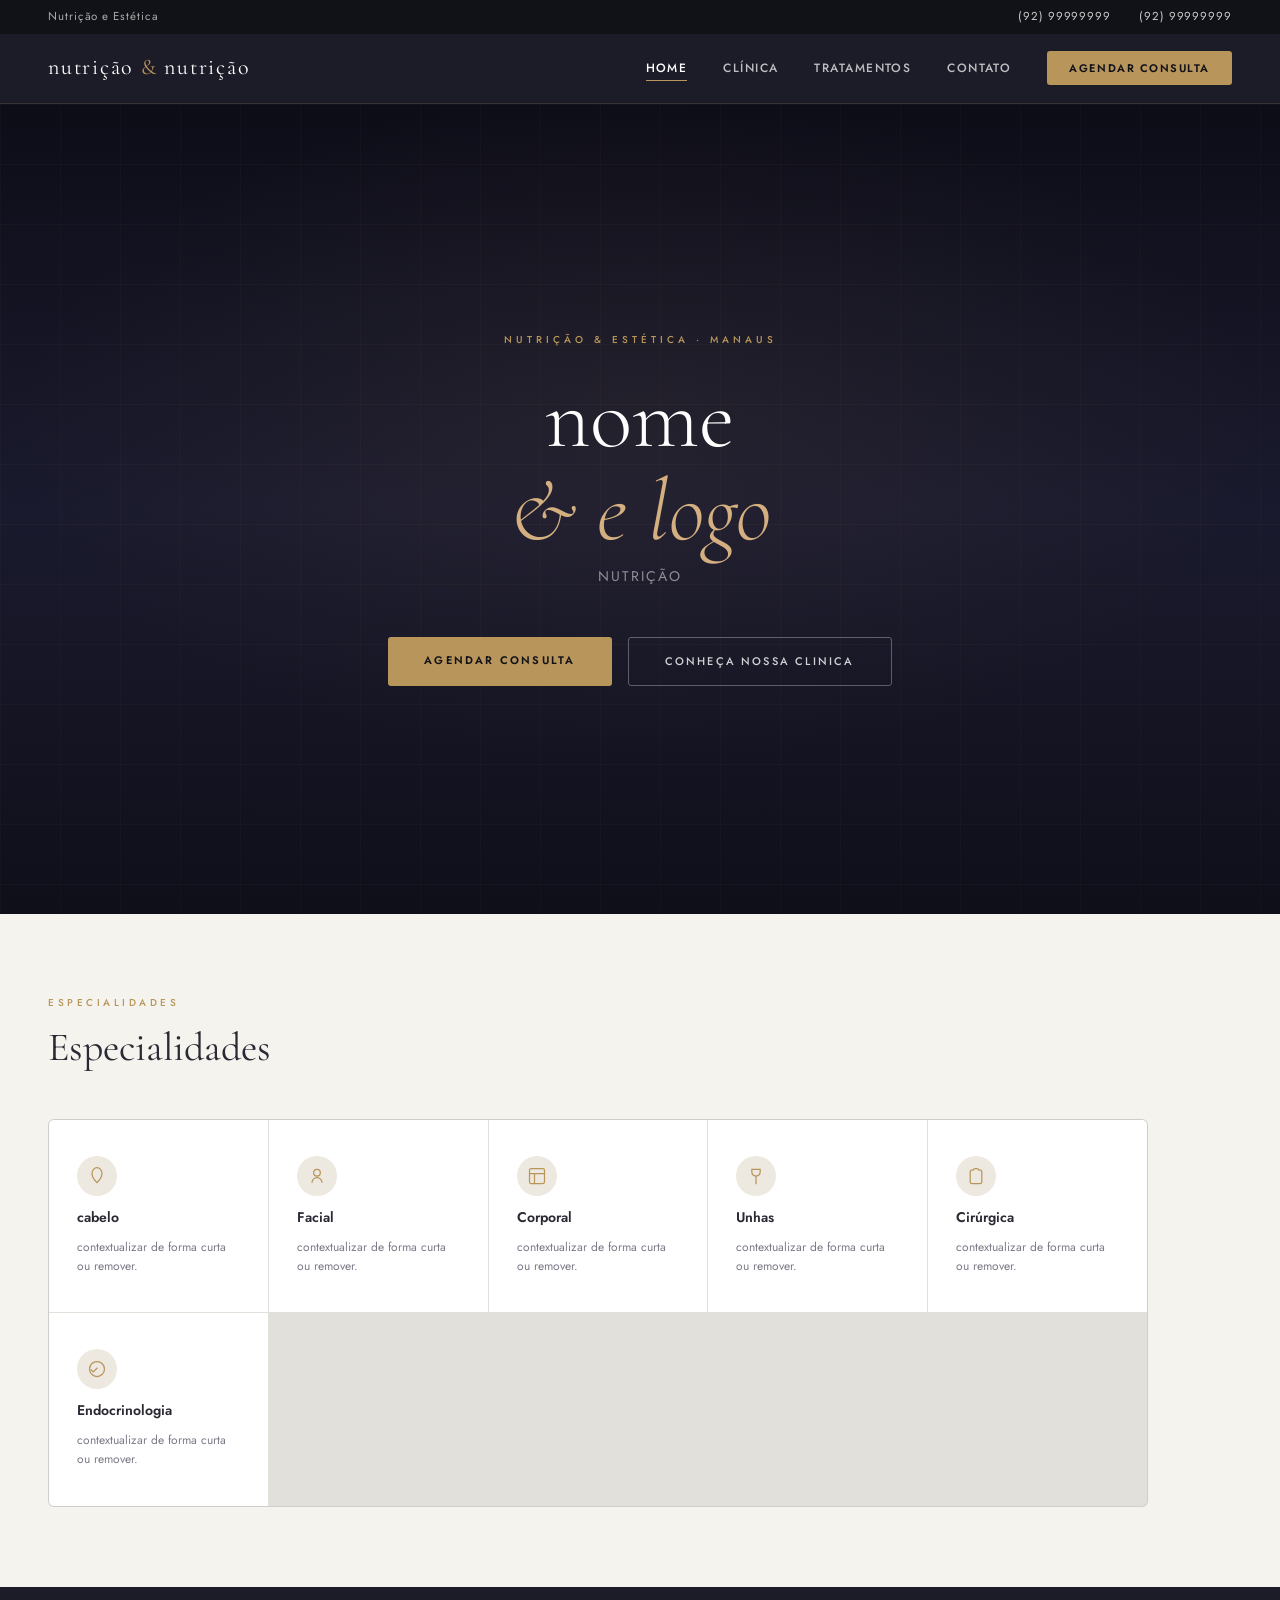
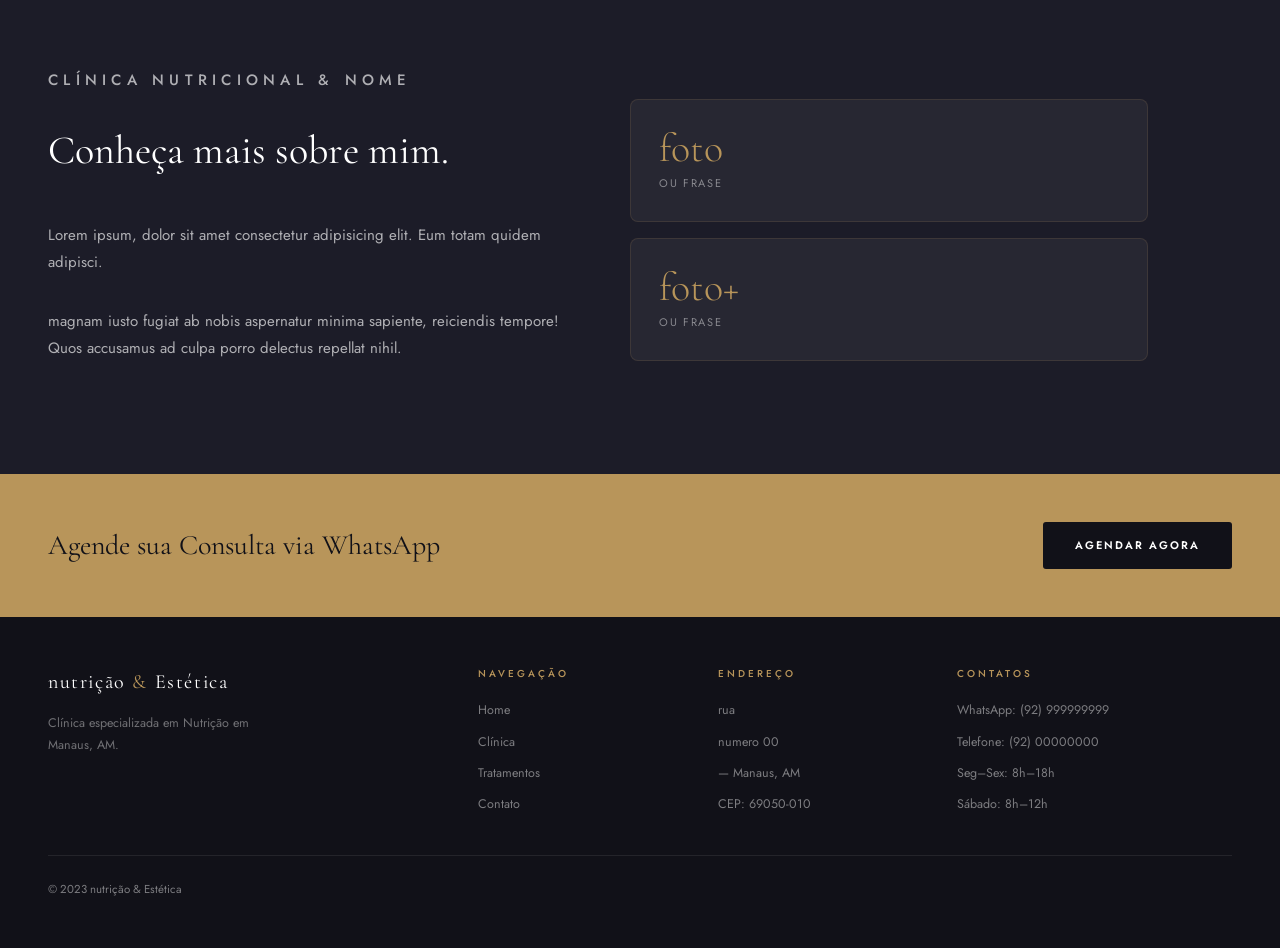
<file: index.html>
<!DOCTYPE html>
<html lang="pt-BR">
<head>
<meta charset="UTF-8">
<meta name="viewport" content="width=device-width, initial-scale=1.0">
<title>Clínica nutrição em Manaus </title>
<link href="https://fonts.googleapis.com/css2?family=Cormorant+Garamond:ital,wght@0,300;0,400;0,500;1,300;1,400&family=Jost:wght@300;400;500;600&display=swap" rel="stylesheet">
<link rel="stylesheet" href="style.css">
<link rel="stylesheet" href="">
</head>
<body>
<!-- TOPBAR -->
<div class="topbar">
  <span>Nutrição e Estética</span>
  <div class="topbar-phones">
    <a href="tel:+559200000000">(92) 99999999</a>
    <a href="tel:+559200000000">(92) 99999999</a>
  </div>
</div>

<!-- NAV -->
<nav id="main-nav">
  <a class="logo" href="#" onclick="showPage('home')">nutrição <span>&amp;</span> nutrição</a>
  <ul class="nav-links" id="nav-links">
    <li><a href="#" class="active" onclick="showPage('home')" data-page="home">Home</a></li>
    <li><a href="#" onclick="showPage('clinica')" data-page="clinica">Clínica</a></li>
    <li class="has-dropdown">
      <a href="#" onclick="showPage('tratamentos')" data-page="tratamentos">Tratamentos</a>
      <div class="dropdown">
        <a href="#" onclick="showPage('tratamentos')">nutrição p/ Cabelos</a>
        <a href="#" onclick="showPage('tratamentos')">nutrição corporal</a>
        <a href="#" onclick="showPage('tratamentos')">nutricao p/ Unhas</a>
        <a href="#" onclick="showPage('tratamentos')">nutricao Cirúrgica</a>
        <a href="#" onclick="showPage('tratamentos')">nutricao infantil</a>
        <a href="#" onclick="showPage('tratamentos')">Nutrição esportiva</a>
      </div>
    </li>
    <li><a href="#" onclick="showPage('contato')" data-page="contato">Contato</a></li>
    <li><a href="linkdowhats" target="_blank" class="btn-agenda">Agendar Consulta</a></li>
  </ul>
</nav>
<!-- ══════════════ HOME ══════════════ -->
<div class="page active" id="page-home">
  <div class="hero">
    <div class="hero-bg"></div>
    <div class="hero-lines"></div>
    <div class="hero-content">
      <p class="hero-eyebrow">Nutrição &amp; Estética · Manaus</p>
      <h1>nome  <br><em>&amp; e logo</em></h1>
      <p class="hero-sub"> Nutrição</p>
      <div class="hero-btns">
        <a href="linkdowhatsapp" target="_blank" class="btn-primary">Agendar Consulta</a>
        <a href="#" class="btn-outline" onclick="showPage('clinica')">Conheça nossa clinica</a>
      </div>
    </div>
  </div>
  <section class="section" style="background:var(--light);">
    <p class="section-tag">Especialidades</p>
    <h2 class="section-title">Especialidades </h2>
    <div class="specialties-grid">
      <a href="#" class="specialty-card" onclick="showPage('tratamentos')">
        <div class="specialty-icon">
          <svg viewBox="0 0 24 24" fill="none" stroke="var(--gold)" stroke-width="1.5"><path d="M12 2C9 2 6 5 6 9c0 4 3 8 6 11 3-3 6-7 6-11 0-4-3-7-6-7z"/></svg>
        </div>
        <h3>cabelo</h3>
        <p>contextualizar de forma curta ou remover.</p>
      </a>
      <a href="#" class="specialty-card" onclick="showPage('tratamentos')">
        <div class="specialty-icon">
          <svg viewBox="0 0 24 24" fill="none" stroke="var(--gold)" stroke-width="1.5"><circle cx="12" cy="8" r="4"/><path d="M6 20c0-3.3 2.7-6 6-6s6 2.7 6 6"/></svg>
        </div>
        <h3> Facial</h3>
        <p>contextualizar de forma curta ou remover.</p>
      </a>
      <a href="#" class="specialty-card" onclick="showPage('tratamentos')">
        <div class="specialty-icon">
          <svg viewBox="0 0 24 24" fill="none" stroke="var(--gold)" stroke-width="1.5"><rect x="3" y="3" width="18" height="18" rx="2"/><path d="M3 9h18M9 21V9"/></svg>
        </div>
        <h3> Corporal</h3>
        <p>contextualizar de forma curta ou remover.</p>
      </a>
      <a href="#" class="specialty-card" onclick="showPage('tratamentos')">
        <div class="specialty-icon">
          <svg viewBox="0 0 24 24" fill="none" stroke="var(--gold)" stroke-width="1.5"><path d="M12 22V12m0 0c-3 0-5-2-5-5V4h10v3c0 3-2 5-5 5z"/></svg>
        </div>
        <h3> Unhas</h3>
        <p>contextualizar de forma curta ou remover.</p>
      </a>
      <a href="#" class="specialty-card" onclick="showPage('tratamentos')">
        <div class="specialty-icon">
          <svg viewBox="0 0 24 24" fill="none" stroke="var(--gold)" stroke-width="1.5"><path d="M9 5H7a2 2 0 00-2 2v12a2 2 0 002 2h10a2 2 0 002-2V7a2 2 0 00-2-2h-2M9 5a2 2 0 012-2h2a2 2 0 012 2"/></svg>
        </div>
        <h3> Cirúrgica</h3>
        <p>contextualizar de forma curta ou remover.</p>
      </a>
      <a href="#" class="specialty-card" onclick="showPage('tratamentos')">
        <div class="specialty-icon">
          <svg viewBox="0 0 24 24" fill="none" stroke="var(--gold)" stroke-width="1.5"><path d="M4.5 12.5l3 3 5-5M12 3c5 0 9 4 9 9s-4 9-9 9-9-4-9-9 4-9 9-9z"/></svg>
        </div>
        <h3>Endocrinologia</h3>
        <p>contextualizar de forma curta ou remover.</p>
      </a>
    </div>
  </section>
  <section class="section-dark">
    <div class="team-intro">
      <div class="team-intro-text">
        <p class="section-tag">Clínica nutricional &amp; nome</p>
        <h2 class="section-title light">Conheça mais sobre mim.</h2>
        <p>Lorem ipsum, dolor sit amet consectetur adipisicing elit. Eum totam quidem adipisci.</p>
        <p>magnam iusto fugiat ab nobis aspernatur minima sapiente, reiciendis tempore! Quos accusamus ad culpa porro delectus repellat nihil.</p>
      </div>
      <div style="display:flex;flex-direction:column;gap:16px;">
        <div style="background:rgba(255,255,255,.05);border:1px solid rgba(184,149,90,.15);border-radius:8px;padding:28px;">
          <div style="font-family:'Cormorant Garamond',serif;font-size:40px;color:var(--gold);font-weight:300;line-height:1;">foto</div>
          <div style="font-size:11px;letter-spacing:.15em;text-transform:uppercase;color:rgba(255,255,255,.45);margin-top:6px;">ou frase</div>
        </div>
        <div style="background:rgba(255,255,255,.05);border:1px solid rgba(184,149,90,.15);border-radius:8px;padding:28px;">
          <div style="font-family:'Cormorant Garamond',serif;font-size:40px;color:var(--gold);font-weight:300;line-height:1;">foto+</div>
          <div style="font-size:11px;letter-spacing:.15em;text-transform:uppercase;color:rgba(255,255,255,.45);margin-top:6px;">ou frase</div>
        </div>
      </div>
    </div>
  </section>
  <div class="cta-strip">
    <h2>Agende sua Consulta via WhatsApp</h2>
    <a href="linkdowhatsapp" target="_blank" class="btn-dark">Agendar Agora</a>
  </div>
</div>
<!-- ══════════════ CLÍNICA ══════════════ -->
<div class="page" id="page-clinica">
  <div class="page-hero">
    <div class="page-hero-content">
      <p class="section-tag">nome &amp; logo</p>
      <h1>Nossa Clínica</h1>
      <p>Conheça mais sobre nosso espaço.</p>
    </div>
  </div>
  <section class="section" style="background:var(--light);">
    <div class="clinica-about">
      <div>
        <p class="section-tag">Sobre Nós</p>
        <h2 class="section-title">Uma equipe apaixonada pela Saúde e Bem-estar.</h2>
      </div>
      <div>
        <p>Lorem ipsum dolor sit amet consectetur adipisicing elit. Dignissimos, voluptatem? Dolor sunt soluta tenetur autem quo ipsa ducimus cum recusandae inventore! Eligendi ea, assumenda consequuntur voluptatum atque fugit harum odit.</p>
        <p>Lorem ipsum dolor sit amet consectetur, adipisicing elit. Delectus esse consequuntur expedita sed, praesentium alias sint perspiciatis earum nesciunt.</p>
        <p>Lorem ipsum dolor sit amet consectetur adipisicing elit. Necessitatibus modi blanditiis aliquam ad omnis? Doloremque et odit reiciendis architecto.</p>
        <div class="stat-row">
          <div class="stat">
            <div class="stat-num">10</div>
            <div class="stat-label">atendimentos diarios</div>
          </div>
          <div class="stat">
            <div class="stat-num">horarios</div>
            <div class="stat-label">exclusivos</div>
          </div>
          <div class="stat">
            <div class="stat-num">8h</div>
            <div class="stat-label">Seg–Sex</div>
          </div>
        </div>
      </div>
    </div>
    <p class="section-tag">espaço</p>
    <h2 class="section-title">Fotos internas do local. passando em carrossel. </h2>
  </section>
</div>
<!-- ══════════════ TRATAMENTOS ══════════════ -->
<div class="page" id="page-tratamentos">

  <div class="page-hero">
    <div class="page-hero-content">
      <p class="section-tag">nome &amp; logo</p>
      <h1>Tratamentos</h1>
      <p>nutrição para pele, cabelos, unhas e bem-estar geral.</p>
    </div>
  </div>
  <section class="section" style="background:var(--light);">   
    <div class="treatments-list">
      <div class="treatment-card">
        <div class="treatment-num">01</div>
        <div class="treatment-body">
          <h3>nutrição Capilar</h3>
          <p>texto explicativo curto.</p>
        </div>
      </div>
      <div class="treatment-card">
        <div class="treatment-num">02</div>
        <div class="treatment-body">
          <h3>nutrição corporal</h3>
          <p> Lorem ipsum dolor sit amet consectetur adipisicing elit. </p>
        </div>
      </div>
      <div class="treatment-card">
        <div class="treatment-num">03</div>
        <div class="treatment-body">
          <h3>emagrecimento</h3>
          <p>Lorem ipsum dolor sit amet consectetur adipisicing elit. Veniam id lum exercitationem eaque hic!</p>
        </div>
      </div>
      <div class="treatment-card">
        <div class="treatment-num">04</div>
        <div class="treatment-body">
          <h3>ganho de massa</h3>
          <p>Lorem, ipsum dolor sit amet consectetur adipisicing elit. Repudiandae, quas? </p>
        </div>
      </div>
      <div class="treatment-card">
        <div class="treatment-num">05</div>
        <div class="treatment-body">
          <h3>Nutrição Cirúrgica</h3>
          <p>Lorem ipsum dolor sit amet consectetur adipisicing elit. Veniam id lum exercitationem eaque hic!</p>
          <div class="treatment-tags">
            <span class="tag">Câncer de Pele</span>
            <span class="tag">Lesões</span>
          </div>
        </div>
      </div>
      <div class="treatment-card">
        <div class="treatment-num">06</div>
        <div class="treatment-body">
          <h3>Nutrição INFANTIL</h3>
          <p>Lorem ipsum dolor sit amet consectetur adipisicing elit. Veniam id lum exercitationem eaque hic!</p>
          <div class="treatment-tags">
          </div>
        </div>
      </div>
    </div>
  </section>

  <div class="cta-strip">
    <h2>Tem dúvidas sobre qual tratamento é ideal?</h2>
    <a href="https://api.whatsapp.com/send" target="_blank" class="btn-dark">Fale Conosco</a>
  </div>
</div>
<!-- ══════════════ CONTATO ══════════════ -->
<div class="page" id="page-contato">

  <div class="page-hero">
    <div class="page-hero-content">
      <p class="section-tag">Contato</p>
      <h1>Agende sua Consulta</h1>
    </div>
  </div>
  <section class="section" style="background:var(--light);">
    <div class="contact-layout">

      <div class="contact-card">
        <h2>Horários de Funcionamento</h2>
        <ul class="hours-list">
          <li>
            <span class="hours-day">Segunda - Sexta</span>
            <span class="hours-time">8h - 18h</span>
          </li>
          <li>
            <span class="hours-day">Sábado</span>
            <span class="hours-time">8h - 12h</span>
          </li>
          <li>
            <span class="hours-day">Domingo</span>
            <span class="hours-closed">Fechado</span>
          </li>
        </ul>

        <div class="address-section">
          <h3>nutrição &amp; Estética</h3>
          <br>
          <p><strong>Ed. </strong> — Sala 000</p>
          <br>
          <p>Av. , 000, Adrianópolis.</p>
          <p>CEP: 69050-010 — Manaus, AM.</p>
        </div>
      </div>
      <div class="contact-card">
        <div class="map-box">
          <svg width="100" height="100" viewBox="0 0 100 100" fill="none" opacity=".2">
            <circle cx="50" cy="38" r="16" stroke="#b8955a" stroke-width="2.5"/>
            <circle cx="50" cy="38" r="5" fill="#b8955a"/>
            <path d="M50 54 C50 54 28 76 28 86" stroke="#b8955a" stroke-width="2" stroke-linecap="round"/>
            <path d="M50 54 C50 54 72 76 72 86" stroke="#b8955a" stroke-width="2" stroke-linecap="round"/>
            <line x1="16" y1="86" x2="84" y2="86" stroke="#b8955a" stroke-width="2"/>
          </svg>
          <div class="map-pin">
            <svg width="13" height="13" viewBox="0 0 24 24" fill="none" stroke="var(--gold)" stroke-width="2.5"><path d="M12 2C8.13 2 5 5.13 5 9c0 5.25 7 13 7 13s7-7.75 7-13c0-3.87-3.13-7-7-7z"/><circle cx="12" cy="9" r="2.5"/></svg>
            Ed., Sala 000
          </div>
        </div>
        <span class="tag-label">Contatos</span>
        <a href="https://api.whatsapp.com/send" target="_blank" class="contact-link">
          <div class="contact-link-icon green">
            <svg width="20" height="20" viewBox="0 0 24 24" fill="none" stroke="#2e7d32" stroke-width="1.8"><path d="M21 11.5a8.38 8.38 0 01-.9 3.8 8.5 8.5 0 01-7.6 4.7 8.38 8.38 0 01-3.8-.9L3 21l1.9-5.7a8.38 8.38 0 01-.9-3.8 8.5 8.5 0 014.7-7.6 8.38 8.38 0 013.8-.9h.5a8.48 8.48 0 018 8v.5z"/></svg>
          </div>
          <div>
            <p class="contact-link-label">WhatsApp</p>
            <p class="contact-link-value">(92) 00000000</p>
          </div>
        </a>
        <a href="tel:+559236593540" class="contact-link">
          <div class="contact-link-icon blue">
            <svg width="20" height="20" viewBox="0 0 24 24" fill="none" stroke="#1565c0" stroke-width="1.8"><path d="M22 16.92v3a2 2 0 01-2.18 2 19.79 19.79 0 01-8.63-3.07A19.5 19.5 0 014.69 12a19.79 19.79 0 01-3.07-8.67A2 2 0 013.6 1.28h3a2 2 0 012 1.72c.127.96.361 1.903.7 2.81a2 2 0 01-.45 2.11L7.91 9a16 16 0 006 6l1.27-.85a2 2 0 012.11-.45c.907.339 1.85.573 2.81.7A2 2 0 0122 16.92z"/></svg>
          </div>
          <div>
            <p class="contact-link-label">Telefone</p>
            <p class="contact-link-value">(92) 00000000</p>
          </div>
        </a>
      </div>
    </div>
  </section>
</div>
<!-- ══════════════ BLOG Verificar remoção ══════════════ 
<div class="page" id="page-blog">

  <div class="page-hero">
    <div class="page-hero-content">
      <p class="section-tag">Conteúdo</p>
      <h1>Blog</h1>
      <p>Artigos, novidades e dicas da nossa equipe de especialistas.</p>
    </div>
  </div>

  <section class="section" style="background:var(--light);">

    <div class="blog-hero-post">
      <div class="blog-hero-img">
        <svg width="72" height="72" viewBox="0 0 72 72" fill="none" opacity=".25">
          <rect x="12" y="12" width="48" height="48" rx="6" stroke="var(--gold)" stroke-width="2"/>
          <path d="M22 30h28M22 42h16" stroke="var(--gold)" stroke-width="2" stroke-linecap="round"/>
        </svg>
      </div>
      <div class="blog-hero-body">
        <p class="blog-card-date">17 de dezembro de 2022</p>
        <h2>Como é feito o Transplante de Sobrancelhas</h2>
        <p>Você sabe como é feito o Transplante de Sobrancelhas? Se tem esta curiosidade, vamos te mostrar agora como é realizado este procedimento. O transplante de sobrancelhas é uma técnica moderna e precisa.</p>
        <a href="#" class="btn-read">Leia Mais</a>
      </div>
    </div>

    <div class="blog-grid">
      <a class="blog-card" href="#">
        <div class="blog-card-img">
          <svg width="48" height="48" viewBox="0 0 48 48" fill="none" opacity=".3"><circle cx="24" cy="24" r="16" stroke="var(--gold)" stroke-width="2"/><path d="M24 16v8l6 4" stroke="var(--gold)" stroke-width="2" stroke-linecap="round"/></svg>
        </div>
        <div class="blog-card-body">
          <p class="blog-card-date">16 de dezembro de 2022</p>
          <h3>Entenda Como Funciona o Ultraformer</h3>
          <p>O Ultraformer é um novo tipo de equipamento de ultrassom micro e macro focado.</p>
        </div>
      </a>
      <a class="blog-card" href="#">
        <div class="blog-card-img">
          <svg width="48" height="48" viewBox="0 0 48 48" fill="none" opacity=".3"><path d="M24 8C17 8 12 14 12 20s12 20 12 20 12-14 12-20S31 8 24 8z" stroke="var(--gold)" stroke-width="2"/></svg>
        </div>
        <div class="blog-card-body">
          <p class="blog-card-date">18 de outubro de 2022</p>
          <h3>Conheça os Estágios da Calvície Masculina</h3>
          <p>A Calvície Masculina, também conhecida como Alopecia androgenética, é geneticamente determinada.</p>
        </div>
      </a>
      <a class="blog-card" href="#">
        <div class="blog-card-img">
          <svg width="48" height="48" viewBox="0 0 48 48" fill="none" opacity=".3"><rect x="10" y="10" width="28" height="28" rx="4" stroke="var(--gold)" stroke-width="2"/><path d="M18 22h12M18 30h8" stroke="var(--gold)" stroke-width="2" stroke-linecap="round"/></svg>
        </div>
        <div class="blog-card-body">
          <p class="blog-card-date">03 de maio de 2022</p>
          <h3>Botox Além do Básico</h3>
          <p>A Toxina Botulínica diminui a força dos músculos e, com isso, atenua as rugas que se formam ao longo dos anos.</p>
        </div>
      </a>
      <a class="blog-card" href="#">
        <div class="blog-card-img">
          <svg width="48" height="48" viewBox="0 0 48 48" fill="none" opacity=".3"><circle cx="24" cy="20" r="8" stroke="var(--gold)" stroke-width="2"/><path d="M10 40c0-7.7 6.3-14 14-14s14 6.3 14 14" stroke="var(--gold)" stroke-width="2" stroke-linecap="round"/></svg>
        </div>
        <div class="blog-card-body">
          <p class="blog-card-date">26 de janeiro de 2022</p>
          <h3>Efeito Top Model Look</h3>
          <p>Você já ouviu falar em preenchimento tipo TOP MODEL LOOK? Essa é uma técnica muito usada na Dermatologia.</p>
        </div>
      </a>
      <a class="blog-card" href="#">
        <div class="blog-card-img">
          <svg width="48" height="48" viewBox="0 0 48 48" fill="none" opacity=".3"><path d="M36 14H12v20h24V14z" stroke="var(--gold)" stroke-width="2"/><path d="M20 22h8M20 30h5" stroke="var(--gold)" stroke-width="2" stroke-linecap="round"/></svg>
        </div>
        <div class="blog-card-body">
          <p class="blog-card-date">14 de setembro de 2021</p>
          <h3>Ultraformer III – Benefícios e indicações</h3>
          <p>Ultraformer III é a última palavra para tratamento da flacidez, contorno corporal e ancoragem muscular.</p>
        </div>
      </a>
      <a class="blog-card" href="#">
        <div class="blog-card-img">
          <svg width="48" height="48" viewBox="0 0 48 48" fill="none" opacity=".3"><circle cx="24" cy="18" r="8" stroke="var(--gold)" stroke-width="2"/><path d="M24 30v8M20 36l4 4 4-4" stroke="var(--gold)" stroke-width="2" stroke-linecap="round" stroke-linejoin="round"/></svg>
        </div>
        <div class="blog-card-body">
          <p class="blog-card-date">12 de agosto de 2021</p>
          <h3>Entrevista com Dr. Pablo Cirino</h3>
          <p>Nosso cabelo pode mostrar muito mais do que os olhos veem — reflexo de todo funcionamento interno.</p>
        </div>
      </a>
    </div>

  </section>
</div>-->

<!-- ══════════════ FOOTER ══════════════ -->
<footer>
  <div class="footer-inner">
    <div class="footer-brand">
      <a class="logo" href="#" onclick="showPage('home')">nutrição <span style="color:var(--gold)">&amp;</span> Estética</a>
      <p>Clínica especializada em Nutrição em Manaus, AM.</p>
    </div>
    <div class="footer-col">
      <h4>Navegação</h4>
      <ul>
        <li onclick="showPage('home')">Home</li>
        <li onclick="showPage('clinica')">Clínica</li>
        <li onclick="showPage('tratamentos')">Tratamentos</li>
        <li onclick="showPage('contato')">Contato</li>
      </ul>
    </div>
    <div class="footer-col">
      <h4>Endereço</h4>
      <ul>
        <li>rua</li>
        <li>numero 00</li>
        <li> — Manaus, AM</li>
        <li>CEP: 69050-010</li>
      </ul>
    </div>
    <div class="footer-col">
      <h4>Contatos</h4>
      <ul>
        <li><a href="https://api.whatsapp.com" target="_blank">WhatsApp: (92) 999999999</a></li>
        <li><a href="tel:+5592999999999">Telefone: (92) 00000000</a></li>
        <li>Seg–Sex: 8h–18h</li>
        <li>Sábado: 8h–12h</li>
      </ul>
    </div>
  </div>
  <div class="footer-bottom">
    <span>© 2023 nutrição &amp; Estética</span>
  </div>
</footer>
<script>
  function showPage(id) {
    document.querySelectorAll('.page').forEach(p => p.classList.remove('active'));
    const page = document.getElementById('page-' + id);
    if (page) page.classList.add('active');

    document.querySelectorAll('.nav-links a[data-page]').forEach(a => {
      a.classList.toggle('active', a.dataset.page === id);
    });

    window.scrollTo({ top: 0, behavior: 'smooth' });

    const nav = document.getElementById('main-nav');
    nav.classList.remove('open');

    return false;
  }

  function toggleMenu() {
    document.getElementById('main-nav').classList.toggle('open');
  }
</script>
</body>
</html>
</file>
<file: style.css>
*, *::before, *::after { box-sizing: border-box; margin: 0; padding: 0; }

  :root {
    --gold: #b8955a;
    --gold-light: #d4b080;
    --dark: #111118;
    --dark-2: #1c1c28;
    --dark-3: #252535;
    --light: #f5f3ee;
    --light-2: #ede9e0;
    --text: #2a2a35;
    --text-muted: #7a7a88;
    --white: #ffffff;
    --nav-h: 70px;
  }

  html { scroll-behavior: smooth; }

  body {
    font-family: 'Jost', sans-serif;
    background: var(--light);
    color: var(--text);
    font-size: 15px;
    line-height: 1.7;
  }

  /* ── TOPBAR ── */
  .topbar {
    background: var(--dark);
    color: #aaa;
    font-size: 11.5px;
    letter-spacing: .08em;
    display: flex;
    align-items: center;
    justify-content: space-between;
    padding: 7px 48px;
    flex-wrap: wrap;
    gap: 8px;
  }
  .topbar a { color: #ccc; text-decoration: none; transition: color .2s; }
  .topbar a:hover { color: var(--gold); }
  .topbar-phones { display: flex; gap: 28px; }

  /* ── NAVBAR ── */
  nav {
    background: var(--dark-2);
    height: var(--nav-h);
    display: flex;
    align-items: center;
    justify-content: space-between;
    padding: 0 48px;
    position: sticky;
    top: 0;
    z-index: 100;
    border-bottom: 1px solid rgba(184,149,90,.18);
  }

  .logo {
    font-family: 'Cormorant Garamond', serif;
    font-size: 22px;
    font-weight: 400;
    color: var(--white);
    letter-spacing: .08em;
    text-decoration: none;
    white-space: nowrap;
  }
  .logo span { color: var(--gold); }

  .nav-links {
    display: flex;
    list-style: none;
    gap: 36px;
    align-items: center;
  }
  .nav-links a {
    color: rgba(255,255,255,.72);
    text-decoration: none;
    font-size: 12px;
    font-weight: 500;
    letter-spacing: .12em;
    text-transform: uppercase;
    transition: color .2s;
    position: relative;
    padding-bottom: 2px;
  }
  .nav-links a::after {
    content: '';
    position: absolute;
    bottom: -2px; left: 0;
    width: 0; height: 1px;
    background: var(--gold);
    transition: width .3s;
  }
  .nav-links a:hover,
  .nav-links a.active { color: var(--white); }
  .nav-links a:hover::after,
  .nav-links a.active::after { width: 100%; }

  /* dropdown */
  .has-dropdown { position: relative; }
  .dropdown {
    position: absolute;
    top: calc(100% + 14px);
    left: 50%;
    transform: translateX(-50%);
    background: var(--dark-3);
    border: 1px solid rgba(184,149,90,.2);
    border-radius: 6px;
    min-width: 220px;
    padding: 10px 0;
    opacity: 0;
    pointer-events: none;
    transition: opacity .2s, transform .2s;
    transform: translateX(-50%) translateY(-6px);
  }
  .has-dropdown:hover .dropdown {
    opacity: 1;
    pointer-events: all;
    transform: translateX(-50%) translateY(0);
  }
  .dropdown a {
    display: block;
    padding: 9px 20px;
    color: rgba(255,255,255,.7) !important;
    font-size: 11.5px !important;
    letter-spacing: .09em !important;
    text-transform: uppercase !important;
    border-left: 2px solid transparent;
    transition: all .2s !important;
  }
  .dropdown a::after { display: none !important; }
  .dropdown a:hover {
    color: var(--gold) !important;
    border-left-color: var(--gold);
    padding-left: 26px;
    background: rgba(255,255,255,.03);
  }

  .btn-agenda {
    background: var(--gold);
    color: var(--dark) !important;
    padding: 9px 22px !important;
    border-radius: 3px !important;
    font-weight: 600 !important;
    font-size: 11px !important;
    letter-spacing: .14em !important;
    text-transform: uppercase !important;
    transition: background .2s, transform .15s !important;
    white-space: nowrap;
  }
  .btn-agenda::after { display: none !important; }
  .btn-agenda:hover {
    background: var(--gold-light) !important;
    transform: translateY(-1px);
    color: var(--dark) !important;
  }

  /* hamburger */
  .hamburger {
    display: none;
    flex-direction: column;
    gap: 5px;
    cursor: pointer;
    padding: 4px;
  }
  .hamburger span {
    width: 24px; height: 2px;
    background: var(--white);
    transition: all .3s;
    display: block;
  }

  /* ── PAGES ── */
  .page { display: none; animation: fadeIn .4s ease; }
  .page.active { display: block; }
  @keyframes fadeIn { from { opacity: 0; transform: translateY(8px); } to { opacity: 1; transform: translateY(0); } }

  /* ── HERO (HOME) ── */
  .hero {
    background: var(--dark-2);
    min-height: 90vh;
    display: flex;
    align-items: center;
    justify-content: center;
    text-align: center;
    position: relative;
    overflow: hidden;
    padding: 80px 24px;
  }
  .hero-bg {
    position: absolute; inset: 0;
    background:
      radial-gradient(ellipse 70% 60% at 50% 40%, rgba(184,149,90,.08) 0%, transparent 70%),
      linear-gradient(180deg, #0d0d18 0%, #1a1a2e 50%, #0f0f1a 100%);
  }
  .hero-lines {
    position: absolute; inset: 0;
    background-image:
      linear-gradient(rgba(184,149,90,.04) 1px, transparent 1px),
      linear-gradient(90deg, rgba(184,149,90,.04) 1px, transparent 1px);
    background-size: 60px 60px;
  }
  .hero-content { position: relative; z-index: 2; max-width: 700px; }
  .hero-eyebrow {
    font-size: 10px;
    letter-spacing: .4em;
    color: var(--gold);
    text-transform: uppercase;
    margin-bottom: 24px;
    font-weight: 500;
  }
  .hero h1 {
    font-family: 'Cormorant Garamond', serif;
    font-size: clamp(52px, 8vw, 88px);
    font-weight: 300;
    color: var(--white);
    line-height: 1.05;
    margin-bottom: 8px;
  }
  .hero h1 em {
    font-style: italic;
    color: var(--gold-light);
  }
  .hero-sub {
    font-size: 14px;
    color: rgba(255,255,255,.5);
    letter-spacing: .15em;
    text-transform: uppercase;
    margin-bottom: 48px;
  }
  .hero-btns { display: flex; gap: 16px; justify-content: center; flex-wrap: wrap; }
  .btn-primary {
    background: var(--gold);
    color: var(--dark);
    padding: 14px 36px;
    border-radius: 3px;
    font-size: 11px;
    font-weight: 600;
    letter-spacing: .2em;
    text-transform: uppercase;
    text-decoration: none;
    transition: background .2s, transform .15s;
  }
  .btn-primary:hover { background: var(--gold-light); transform: translateY(-2px); }
  .btn-outline {
    border: 1px solid rgba(255,255,255,.3);
    color: rgba(255,255,255,.8);
    padding: 14px 36px;
    border-radius: 3px;
    font-size: 11px;
    font-weight: 500;
    letter-spacing: .2em;
    text-transform: uppercase;
    text-decoration: none;
    transition: border-color .2s, color .2s;
  }
  .btn-outline:hover { border-color: var(--gold); color: var(--gold); }

  /* specialidades */
  .section { padding: 80px 48px; }
  .section-tag {
    font-size: 10px;
    letter-spacing: .35em;
    color: var(--gold);
    text-transform: uppercase;
    font-weight: 500;
    margin-bottom: 12px;
  }
  .section-title {
    font-family: 'Cormorant Garamond', serif;
    font-size: clamp(28px, 4vw, 40px);
    font-weight: 400;
    color: var(--text);
    margin-bottom: 48px;
    line-height: 1.2;
  }
  .section-title.light { color: var(--white); }

  .specialties-grid {
    display: grid;
    grid-template-columns: repeat(auto-fit, minmax(200px, 1fr));
    gap: 1px;
    background: rgba(0,0,0,.08);
    border: 1px solid rgba(0,0,0,.08);
    border-radius: 6px;
    overflow: hidden;
    max-width: 1100px;
  }
  .specialty-card {
    background: var(--white);
    padding: 36px 28px;
    display: flex;
    flex-direction: column;
    gap: 12px;
    cursor: pointer;
    transition: background .2s;
    text-decoration: none;
    color: inherit;
  }
  .specialty-card:hover { background: var(--light); }
  .specialty-icon {
    width: 40px; height: 40px;
    border-radius: 50%;
    background: var(--light-2);
    display: flex; align-items: center; justify-content: center;
  }
  .specialty-icon svg { width: 20px; height: 20px; }
  .specialty-card h3 {
    font-size: 14px;
    font-weight: 600;
    color: var(--text);
    line-height: 1.3;
  }
  .specialty-card p {
    font-size: 12px;
    color: var(--text-muted);
    line-height: 1.6;
    flex: 1;
  }
  .specialty-arrow {
    font-size: 18px;
    color: var(--gold);
    margin-top: 4px;
    align-self: flex-start;
  }

  /* dark section */
  .section-dark {
    background: var(--dark-2);
    padding: 80px 48px;
  }
  .team-intro {
    display: grid;
    grid-template-columns: 1fr 1fr;
    gap: 64px;
    align-items: center;
    max-width: 1100px;
  }
  .team-intro-text p {
    color: rgba(255,255,255,.65);
    font-size: 15px;
    line-height: 1.8;
    margin-bottom: 32px;
  }

  /* REMOVER */
  .blog-grid {
    display: grid;
    grid-template-columns: repeat(auto-fit, minmax(280px, 1fr));
    gap: 24px;
    max-width: 1100px;
  }
  .blog-card {
    background: var(--white);
    border-radius: 6px;
    overflow: hidden;
    border: 1px solid rgba(0,0,0,.07);
    transition: transform .2s, box-shadow .2s;
    cursor: pointer;
    text-decoration: none;
    color: inherit;
    display: block;
  }
  .blog-card:hover { transform: translateY(-4px); box-shadow: 0 12px 40px rgba(0,0,0,.1); }
  .blog-card-img {
    height: 180px;
    background: var(--light-2);
    display: flex; align-items: center; justify-content: center;
    overflow: hidden;
  }
  .blog-card-img svg { opacity: .25; width: 48px; }
  .blog-card-body { padding: 24px; }
  .blog-card-date { font-size: 11px; color: var(--gold); letter-spacing: .08em; margin-bottom: 10px; font-weight: 500; }
  .blog-card h3 { font-size: 15px; font-weight: 600; line-height: 1.4; margin-bottom: 8px; }
  .blog-card p { font-size: 13px; color: var(--text-muted); line-height: 1.6; }

  /* cta */
  .cta-strip {
    background: var(--gold);
    padding: 48px;
    display: flex;
    align-items: center;
    justify-content: space-between;
    gap: 24px;
    flex-wrap: wrap;
  }
  .cta-strip h2 {
    font-family: 'Cormorant Garamond', serif;
    font-size: 28px;
    font-weight: 400;
    color: var(--dark);
  }
  .btn-dark {
    background: var(--dark);
    color: var(--white);
    padding: 14px 32px;
    border-radius: 3px;
    font-size: 11px;
    font-weight: 600;
    letter-spacing: .18em;
    text-transform: uppercase;
    text-decoration: none;
    transition: background .2s;
    white-space: nowrap;
  }
  .btn-dark:hover { background: var(--dark-3); }

  /* ── PAGE HERO ── */
  .page-hero {
    background: var(--dark-2);
    padding: 72px 48px 56px;
    position: relative;
    overflow: hidden;
  }
  .page-hero::before {
    content: '';
    position: absolute; inset: 0;
    background: radial-gradient(ellipse 60% 80% at 20% 50%, rgba(184,149,90,.07) 0%, transparent 70%);
  }
  .page-hero-content { position: relative; z-index: 1; max-width: 640px; }
  .page-hero .section-tag { margin-bottom: 14px; }
  .page-hero h1 {
    font-family: 'Cormorant Garamond', serif;
    font-size: clamp(32px, 5vw, 52px);
    font-weight: 300;
    color: var(--white);
    line-height: 1.15;
    margin-bottom: 16px;
  }
  .page-hero p {
    color: rgba(255,255,255,.55);
    font-size: 14px;
    line-height: 1.8;
    max-width: 520px;
  }

  /* ── CLINICA PAGE ── */
  .team-grid {
    display: grid;
    grid-template-columns: repeat(auto-fit, minmax(300px, 1fr));
    gap: 32px;
    max-width: 1100px;
  }
  .team-member {
    background: var(--white);
    border-radius: 8px;
    border: 1px solid rgba(0,0,0,.07);
    overflow: hidden;
    transition: box-shadow .2s;
  }
  .team-member:hover { box-shadow: 0 8px 32px rgba(0,0,0,.09); }
  .member-avatar {
    height: 200px;
    background: linear-gradient(135deg, var(--light-2) 0%, var(--light) 100%);
    display: flex; align-items: center; justify-content: center;
    font-family: 'Cormorant Garamond', serif;
    font-size: 48px;
    color: var(--gold);
    font-weight: 300;
  }
  .member-body { padding: 28px; }
  .member-body h3 {
    font-family: 'Cormorant Garamond', serif;
    font-size: 22px;
    font-weight: 400;
    color: var(--text);
    margin-bottom: 4px;
  }
  .member-specialty {
    font-size: 11px;
    letter-spacing: .15em;
    text-transform: uppercase;
    color: var(--gold);
    font-weight: 500;
    margin-bottom: 16px;
  }
  .member-credentials {
    list-style: none;
    display: flex;
    flex-direction: column;
    gap: 6px;
  }
  .member-credentials li {
    font-size: 12.5px;
    color: var(--text-muted);
    padding-left: 14px;
    position: relative;
    line-height: 1.5;
  }
  .member-credentials li::before {
    content: '—';
    position: absolute; left: 0;
    color: var(--gold);
    font-size: 10px;
    top: 3px;
  }

  /* clinica intro */
  .clinica-about {
    display: grid;
    grid-template-columns: 1fr 1fr;
    gap: 64px;
    align-items: start;
    max-width: 1100px;
    margin-bottom: 64px;
  }
  .clinica-about p {
    font-size: 15px;
    line-height: 1.85;
    color: #555;
    margin-bottom: 16px;
  }
  .stat-row {
    display: flex;
    gap: 40px;
    margin-top: 32px;
  }
  .stat { border-left: 2px solid var(--gold); padding-left: 16px; }
  .stat-num {
    font-family: 'Cormorant Garamond', serif;
    font-size: 36px;
    font-weight: 400;
    color: var(--text);
    line-height: 1;
  }
  .stat-label { font-size: 11px; color: var(--text-muted); letter-spacing: .1em; text-transform: uppercase; }

  /* ── TRATAMENTOS PAGE ── */
  .treatments-list {
    display: grid;
    grid-template-columns: repeat(auto-fit, minmax(320px, 1fr));
    gap: 24px;
    max-width: 1100px;
  }
  .treatment-card {
    background: var(--white);
    border-radius: 8px;
    border: 1px solid rgba(0,0,0,.07);
    padding: 32px;
    display: flex;
    gap: 20px;
    align-items: flex-start;
    transition: box-shadow .2s, transform .2s;
    cursor: pointer;
  }
  .treatment-card:hover { box-shadow: 0 8px 32px rgba(0,0,0,.09); transform: translateY(-2px); }
  .treatment-num {
    font-family: 'Cormorant Garamond', serif;
    font-size: 42px;
    font-weight: 300;
    color: var(--light-2);
    line-height: 1;
    min-width: 42px;
  }
  .treatment-body h3 {
    font-size: 15px;
    font-weight: 600;
    color: var(--text);
    margin-bottom: 8px;
    line-height: 1.3;
  }
  .treatment-body p { font-size: 13px; color: var(--text-muted); line-height: 1.6; }
  .treatment-tags {
    display: flex;
    flex-wrap: wrap;
    gap: 6px;
    margin-top: 14px;
  }
  .tag {
    background: var(--light);
    border: 1px solid var(--light-2);
    color: var(--text-muted);
    font-size: 10.5px;
    padding: 3px 10px;
    border-radius: 20px;
    letter-spacing: .05em;
  }

  /* ── CONTATO PAGE ── */
  .contact-layout {
    display: grid;
    grid-template-columns: 1fr 1fr;
    gap: 48px;
    max-width: 1000px;
  }
  .contact-card {
    background: var(--white);
    border-radius: 8px;
    border: 1px solid rgba(0,0,0,.07);
    padding: 36px;
  }
  .contact-card h2 {
    font-family: 'Cormorant Garamond', serif;
    font-size: 24px;
    font-weight: 400;
    margin-bottom: 28px;
    color: var(--text);
  }
  .hours-list { list-style: none; }
  .hours-list li {
    display: flex;
    justify-content: space-between;
    padding: 13px 0;
    border-bottom: 1px solid var(--light-2);
    font-size: 14px;
  }
  .hours-list li:last-child { border-bottom: none; }
  .hours-day { color: var(--text-muted); }
  .hours-time { font-weight: 500; color: var(--text); }
  .hours-closed { color: var(--gold); font-style: italic; }

  .address-section { margin-top: 28px; }
  .address-section h3 {
    font-size: 16px;
    font-weight: 600;
    margin-bottom: 6px;
    color: var(--text);
  }
  .address-section p { font-size: 13.5px; color: var(--text-muted); line-height: 1.7; }
  .address-section .tag-label {
    font-size: 10px;
    letter-spacing: .25em;
    color: var(--gold);
    text-transform: uppercase;
    font-weight: 500;
    margin-top: 24px;
    margin-bottom: 12px;
    display: block;
  }

  .contact-link {
    display: flex;
    align-items: center;
    gap: 16px;
    padding: 16px 0;
    border-bottom: 1px solid var(--light-2);
    text-decoration: none;
    color: inherit;
    transition: gap .2s;
  }
  .contact-link:last-child { border-bottom: none; }
  .contact-link:hover { gap: 20px; }
  .contact-link-icon {
    width: 44px; height: 44px;
    border-radius: 50%;
    display: flex; align-items: center; justify-content: center;
    flex-shrink: 0;
  }
  .contact-link-icon.green { background: #e8f5e9; }
  .contact-link-icon.blue { background: #e3f0fb; }
  .contact-link-label { font-size: 11px; color: var(--text-muted); margin-bottom: 2px; letter-spacing: .08em; text-transform: uppercase; }
  .contact-link-value { font-size: 16px; font-weight: 500; color: var(--text); }

  .map-box {
    background: var(--light-2);
    border-radius: 8px;
    height: 200px;
    display: flex; align-items: center; justify-content: center;
    margin-bottom: 28px;
    position: relative;
    overflow: hidden;
  }
  .map-pin {
    position: absolute;
    background: var(--white);
    border-radius: 6px;
    padding: 8px 16px;
    font-size: 12.5px;
    font-weight: 500;
    color: var(--text);
    display: flex; align-items: center; gap: 6px;
    box-shadow: 0 2px 12px rgba(0,0,0,.12);
  }

  /* ── BLOG PAGE ── */
  .blog-hero-post {
    background: var(--white);
    border-radius: 8px;
    border: 1px solid rgba(0,0,0,.07);
    overflow: hidden;
    display: grid;
    grid-template-columns: 1.2fr 1fr;
    gap: 0;
    margin-bottom: 40px;
    max-width: 1100px;
    transition: box-shadow .2s;
  }
  .blog-hero-post:hover { box-shadow: 0 8px 32px rgba(0,0,0,.09); }
  .blog-hero-img {
    background: var(--light-2);
    display: flex; align-items: center; justify-content: center;
    min-height: 280px;
  }
  .blog-hero-body { padding: 40px; display: flex; flex-direction: column; justify-content: center; }
  .blog-hero-body .blog-card-date { margin-bottom: 14px; }
  .blog-hero-body h2 {
    font-family: 'Cormorant Garamond', serif;
    font-size: 26px;
    font-weight: 400;
    line-height: 1.3;
    margin-bottom: 16px;
    color: var(--text);
  }
  .blog-hero-body p { font-size: 13.5px; color: var(--text-muted); line-height: 1.7; margin-bottom: 24px; }
  .btn-read {
    display: inline-block;
    border-bottom: 1px solid var(--gold);
    color: var(--gold);
    font-size: 11px;
    font-weight: 600;
    letter-spacing: .18em;
    text-transform: uppercase;
    text-decoration: none;
    padding-bottom: 2px;
    align-self: flex-start;
    transition: opacity .2s;
  }
  .btn-read:hover { opacity: .7; }

  /* ── FOOTER ── */
  footer {
    background: var(--dark);
    color: rgba(255,255,255,.45);
    padding: 48px;
  }
  .footer-inner {
    max-width: 1100px;
    display: grid;
    grid-template-columns: 2fr 1fr 1fr 1fr;
    gap: 48px;
    margin-bottom: 40px;
  }
  .footer-brand .logo { font-size: 20px; display: block; margin-bottom: 14px; }
  .footer-brand p { font-size: 12.5px; line-height: 1.7; color: rgba(255,255,255,.4); max-width: 240px; }
  .footer-col h4 {
    font-size: 10px;
    letter-spacing: .3em;
    text-transform: uppercase;
    color: var(--gold);
    font-weight: 500;
    margin-bottom: 18px;
  }
  .footer-col ul { list-style: none; display: flex; flex-direction: column; gap: 10px; }
  .footer-col li { font-size: 12.5px; color: rgba(255,255,255,.45); cursor: pointer; transition: color .2s; }
  .footer-col li:hover { color: var(--white); }
  .footer-col a { color: rgba(255,255,255,.45); text-decoration: none; font-size: 12.5px; transition: color .2s; }
  .footer-col a:hover { color: var(--white); }
  .footer-bottom {
    border-top: 1px solid rgba(255,255,255,.08);
    padding-top: 24px;
    display: flex;
    justify-content: space-between;
    font-size: 11.5px;
    flex-wrap: wrap;
    gap: 8px;
  }
  .footer-bottom a { color: var(--gold); text-decoration: none; }

  /* ── RESPONSIVIDADE ── */
  @media (max-width: 768px) {
    .topbar { padding: 7px 20px; }
    nav { padding: 0 20px; }
    .nav-links { display: none; }
    .hamburger { display: flex; }
    .section, .section-dark { padding: 56px 20px; }
    .page-hero { padding: 56px 20px 40px; }
    .clinica-about, .contact-layout, .team-intro { grid-template-columns: 1fr; gap: 32px; }
    .footer-inner { grid-template-columns: 1fr 1fr; gap: 32px; }
    .blog-hero-post { grid-template-columns: 1fr; }
    .blog-hero-img { min-height: 180px; }
    .hero { min-height: 70vh; }
    .cta-strip { padding: 36px 20px; }
    .stat-row { gap: 24px; }
    footer { padding: 40px 20px; }
  }

  nav.open .nav-links {
    display: flex;
    flex-direction: column;
    position: absolute;
    top: var(--nav-h);
    left: 0; right: 0;
    background: var(--dark-2);
    padding: 20px 20px 28px;
    gap: 20px;
    border-bottom: 1px solid rgba(184,149,90,.2);
  }
  nav.open { position: fixed; }
</file>
